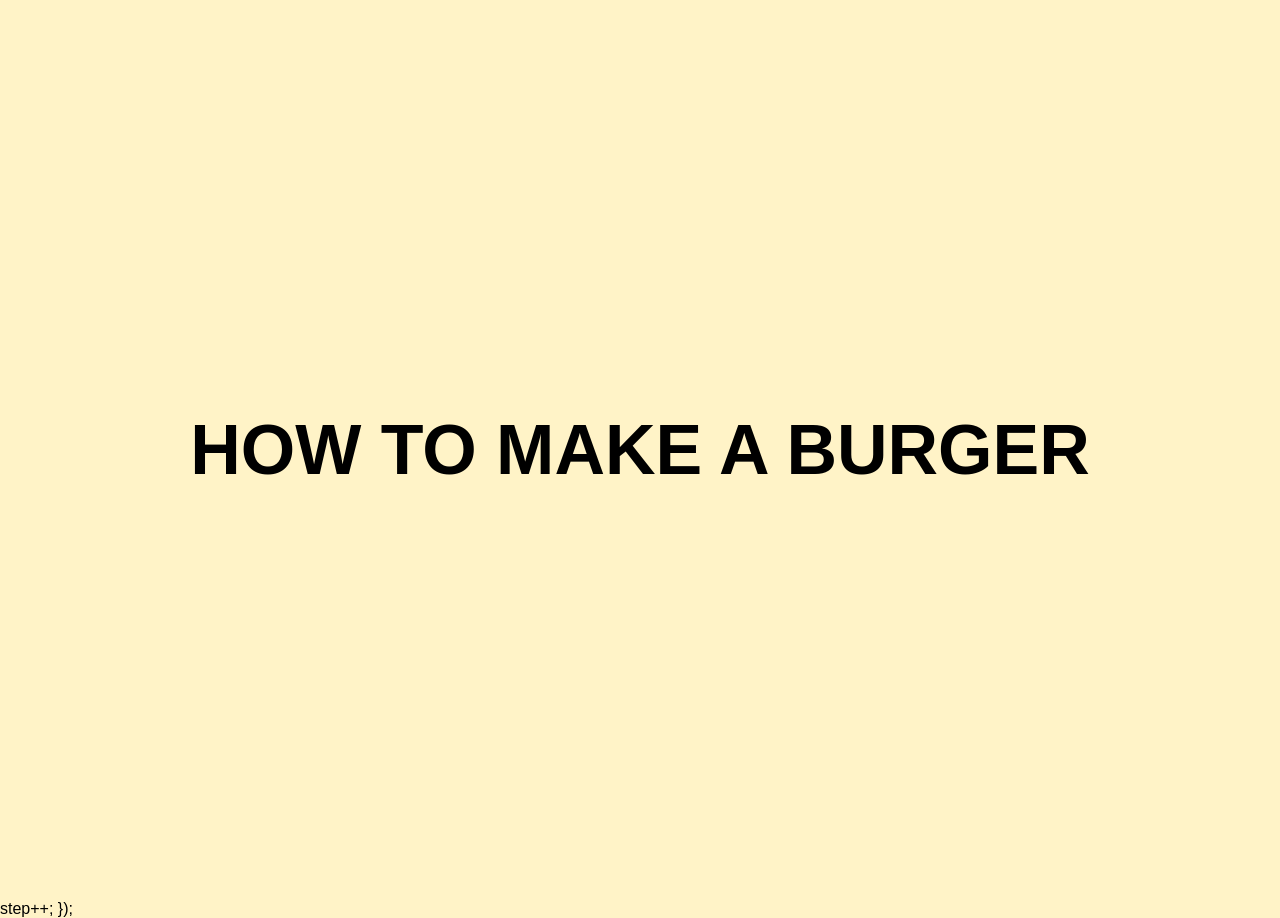
<file: index.html>
<!DOCTYPE html>
<html lang="en">

<head>
  <meta charset="UTF-8">
  <title>How to Make a Burger</title>

  <style>
    body {
      margin: 0;
      background-color: #FFF3C7;
      font-family: Arial, sans-serif;
      overflow: hidden;
      cursor: pointer;
    }

    .intro {
      height: 100vh;
      display: flex;
      justify-content: center;
      align-items: center;
    }

    h1 {
      font-size: 70px;
      margin: 0;
      animation: pop 0.8s ease-out;
    }

    .burger-page {
      display: none;
      width: 100vw;
      height: 100vh;
      position: relative;
    }
.ingredient {
  position: absolute;
  width: 320px;
  left: 50%;
  transform: translateX(-50%);
  top: -300px;
}

.drop {
  animation: dropDown 0.7s ease-out forwards;
}
#lettuce.drop {
  animation: dropLettuce 0.7s ease-out forwards;
}

@keyframes dropLettuce {
  from {
    top: -300px;
  }

  to {
    top: 60%;
  }
}
@keyframes dropDown {
  from {
    top: -300px;
  }

  to {
    top: 65%;
  }
}
    @keyframes pop {
      0% {
        transform: scale(0);
        opacity: 0;
      }

      70% {
        transform: scale(1.15);
      }

      100% {
        transform: scale(1);
        opacity: 1;
      }
    }
    #patty.drop {
  animation: dropPatty 0.7s ease-out forwards;
}

@keyframes dropPatty {
  from {
    top: -300px;
  }

  to {
    top: 55%;
  }
}
  </style>
</head>

<body>

  <section class="intro">
    <h1>HOW TO MAKE A BURGER</h1>
  </section>

  <section class="burger-page">
  <img src="222.png" class="ingredient" id="bottom-bun">
  <img src="555.png" class="ingredient" id="lettuce">
   <img src="333.png" class="ingredient" id="patty">
</section>

  <script>
    const intro = document.querySelector(".intro");
    const burgerPage = document.querySelector(".burger-page");

    intro.addEventListener("click", function () {
      intro.style.display = "none";
      burgerPage.style.display = "block";
    });
    let step = 0;

burgerPage.addEventListener("click", function () {

  if (step === 0) {
    document.getElementById("bottom-bun").classList.add("drop");
  }

  if (step === 1) {
    document.getElementById("lettuce").classList.add("drop");
  }
  if (step === 2) {
  document.getElementById("patty").classList.add("drop");
}
if (step === 2) {
  document.getElementById("patty").classList.add("drop");
}

step++;
});
</script>
  step++;
});
  </script>

</body>
</html>
</file>
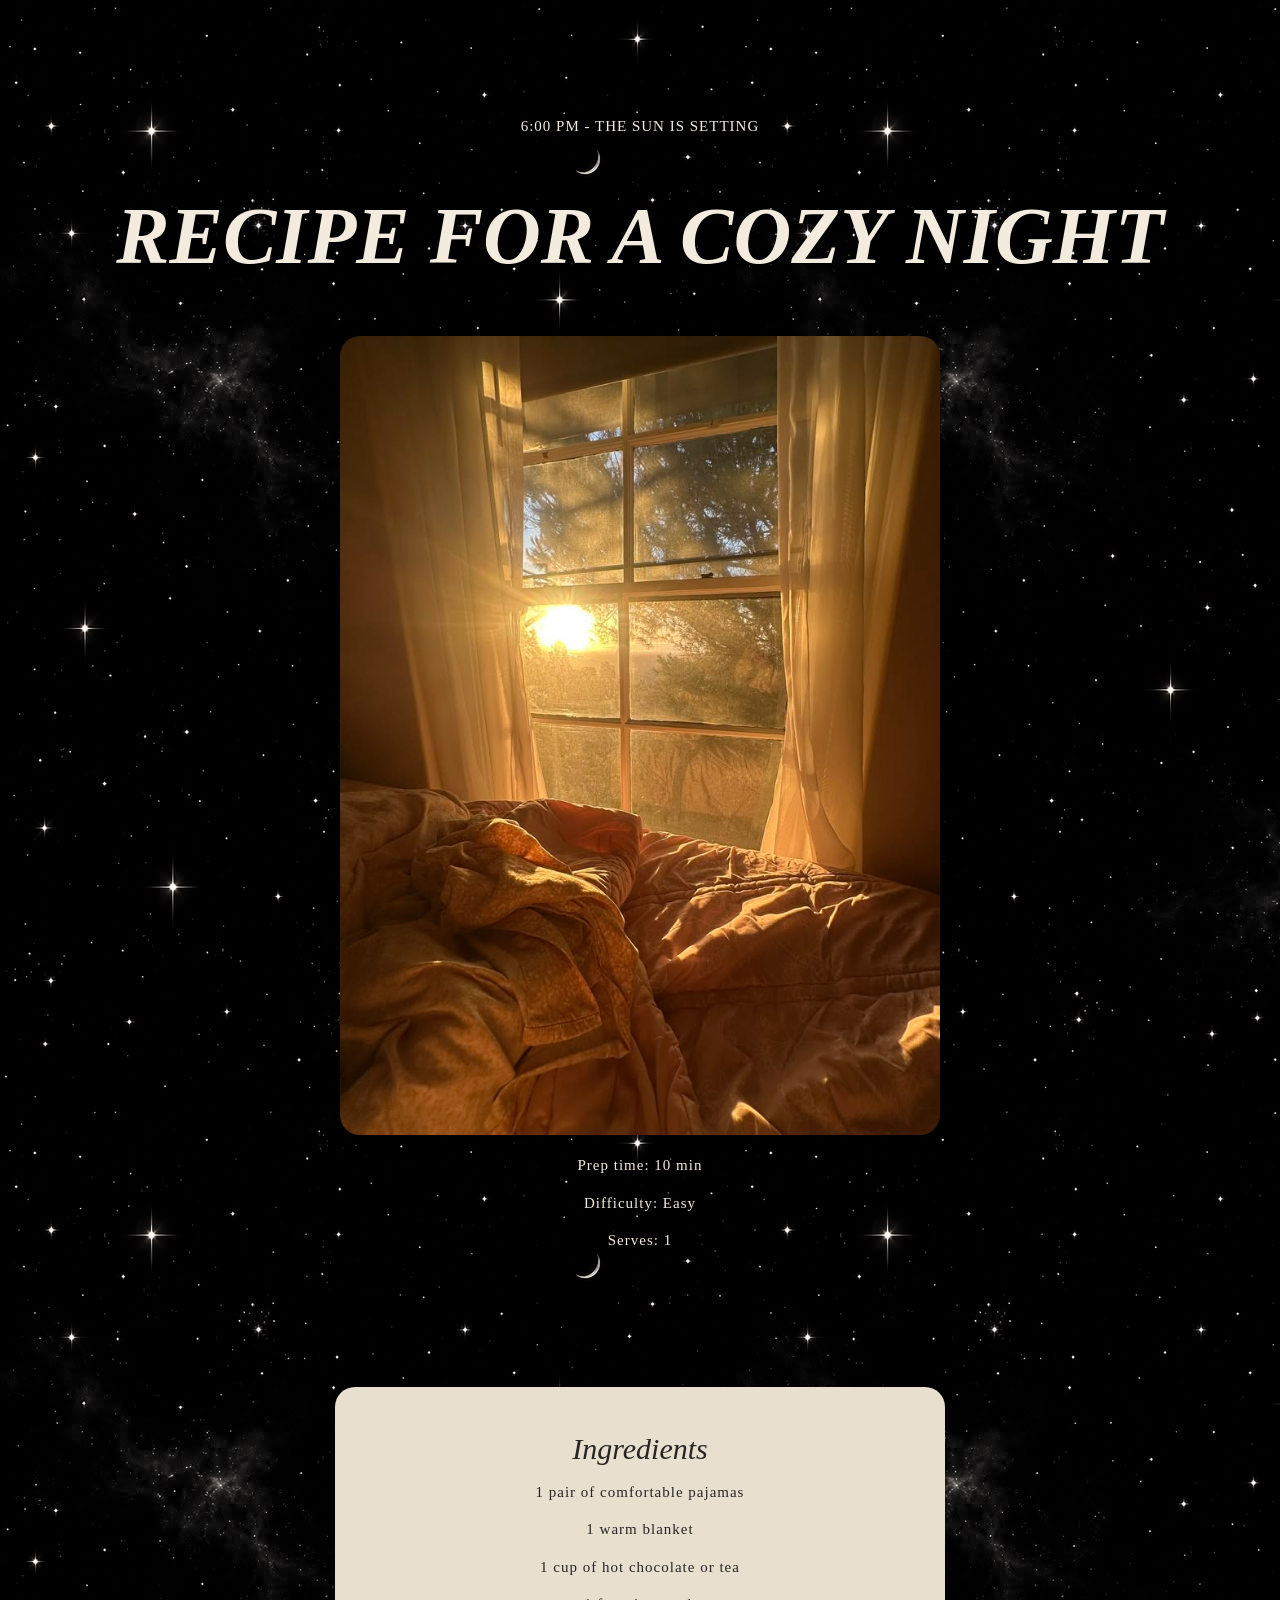
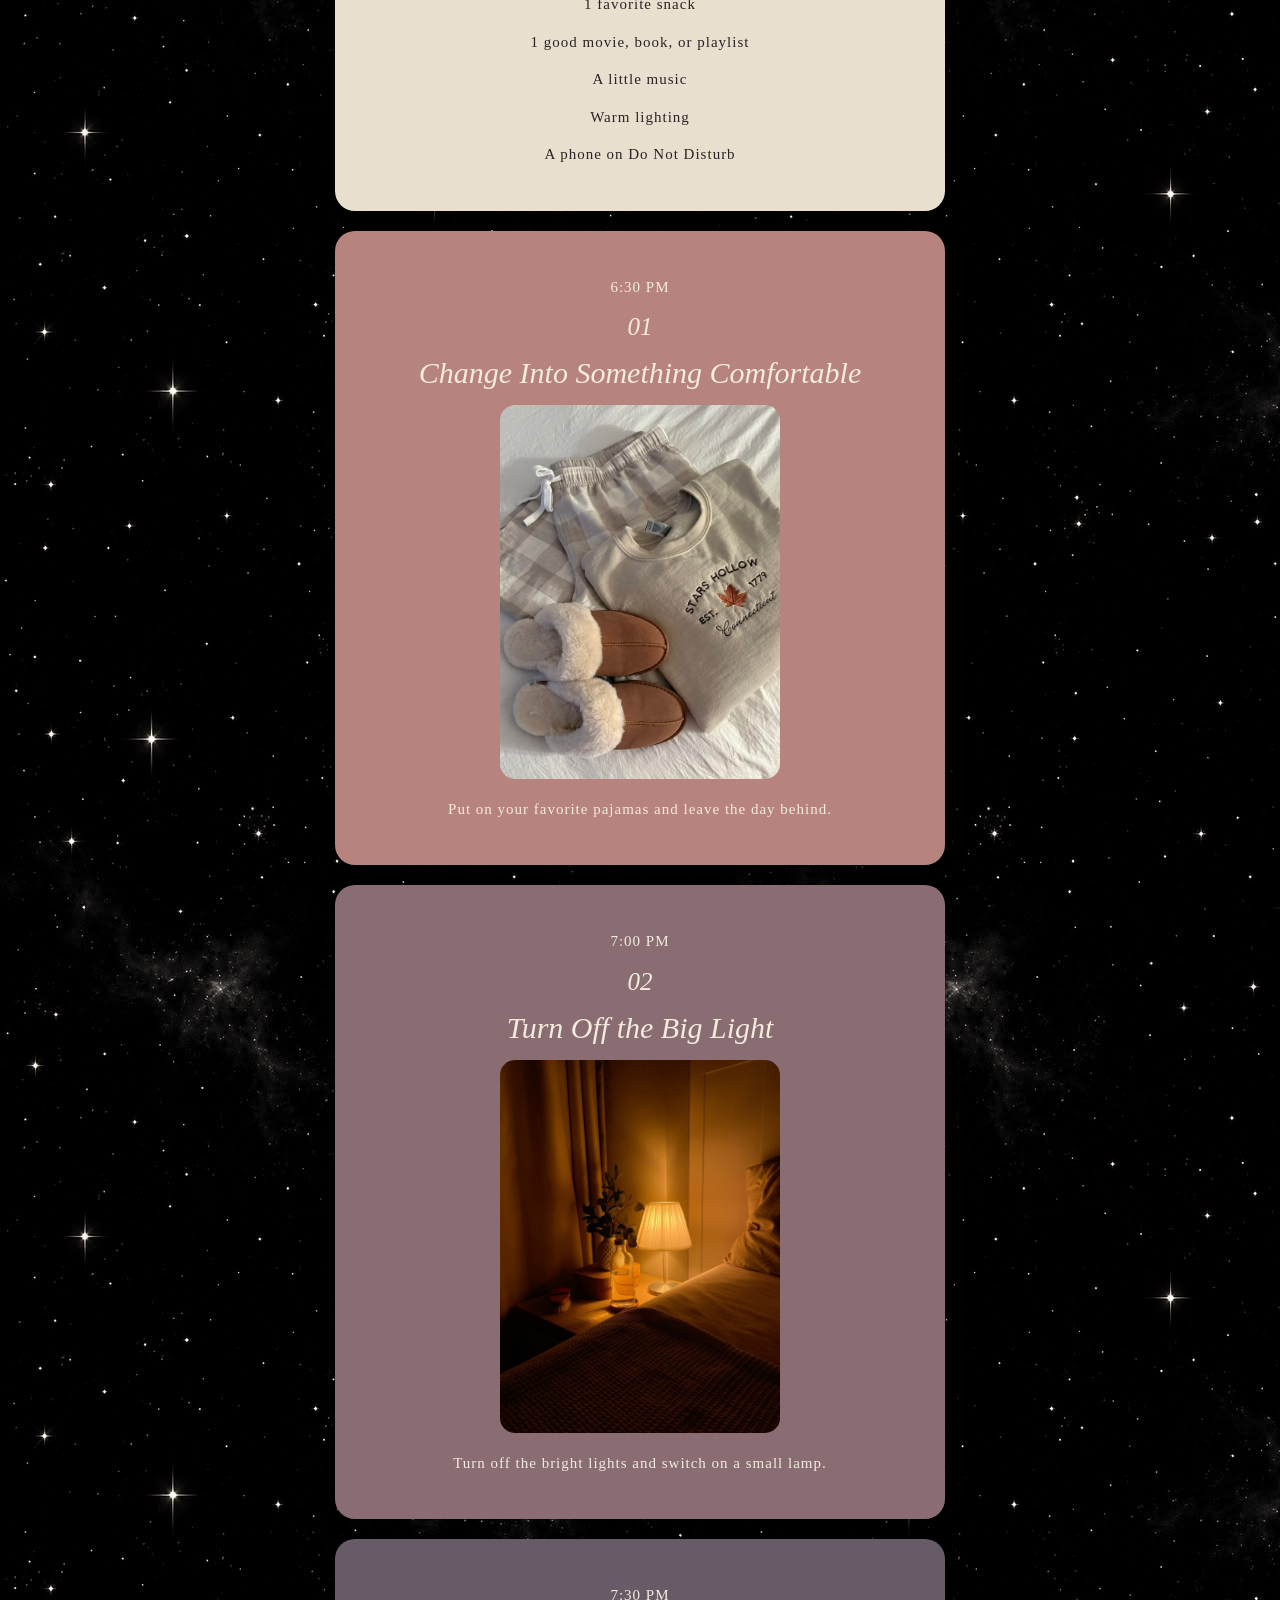
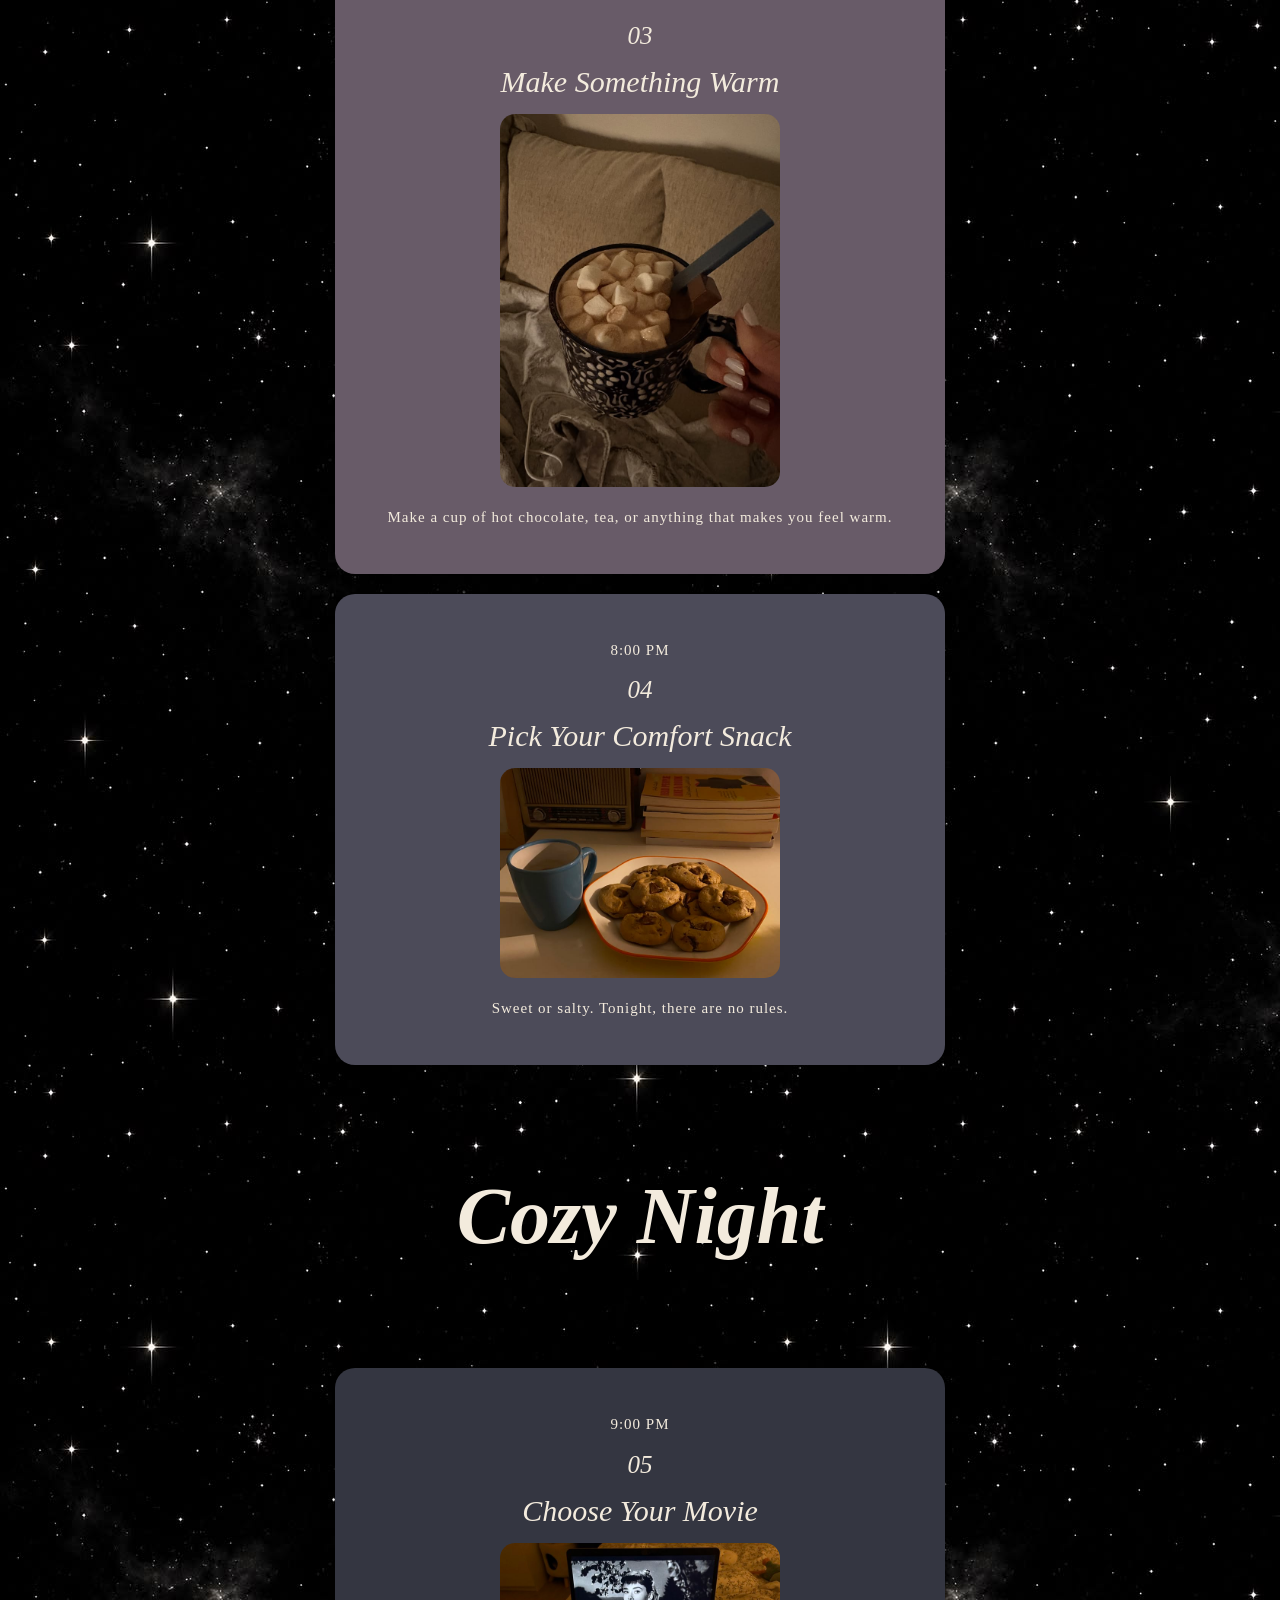
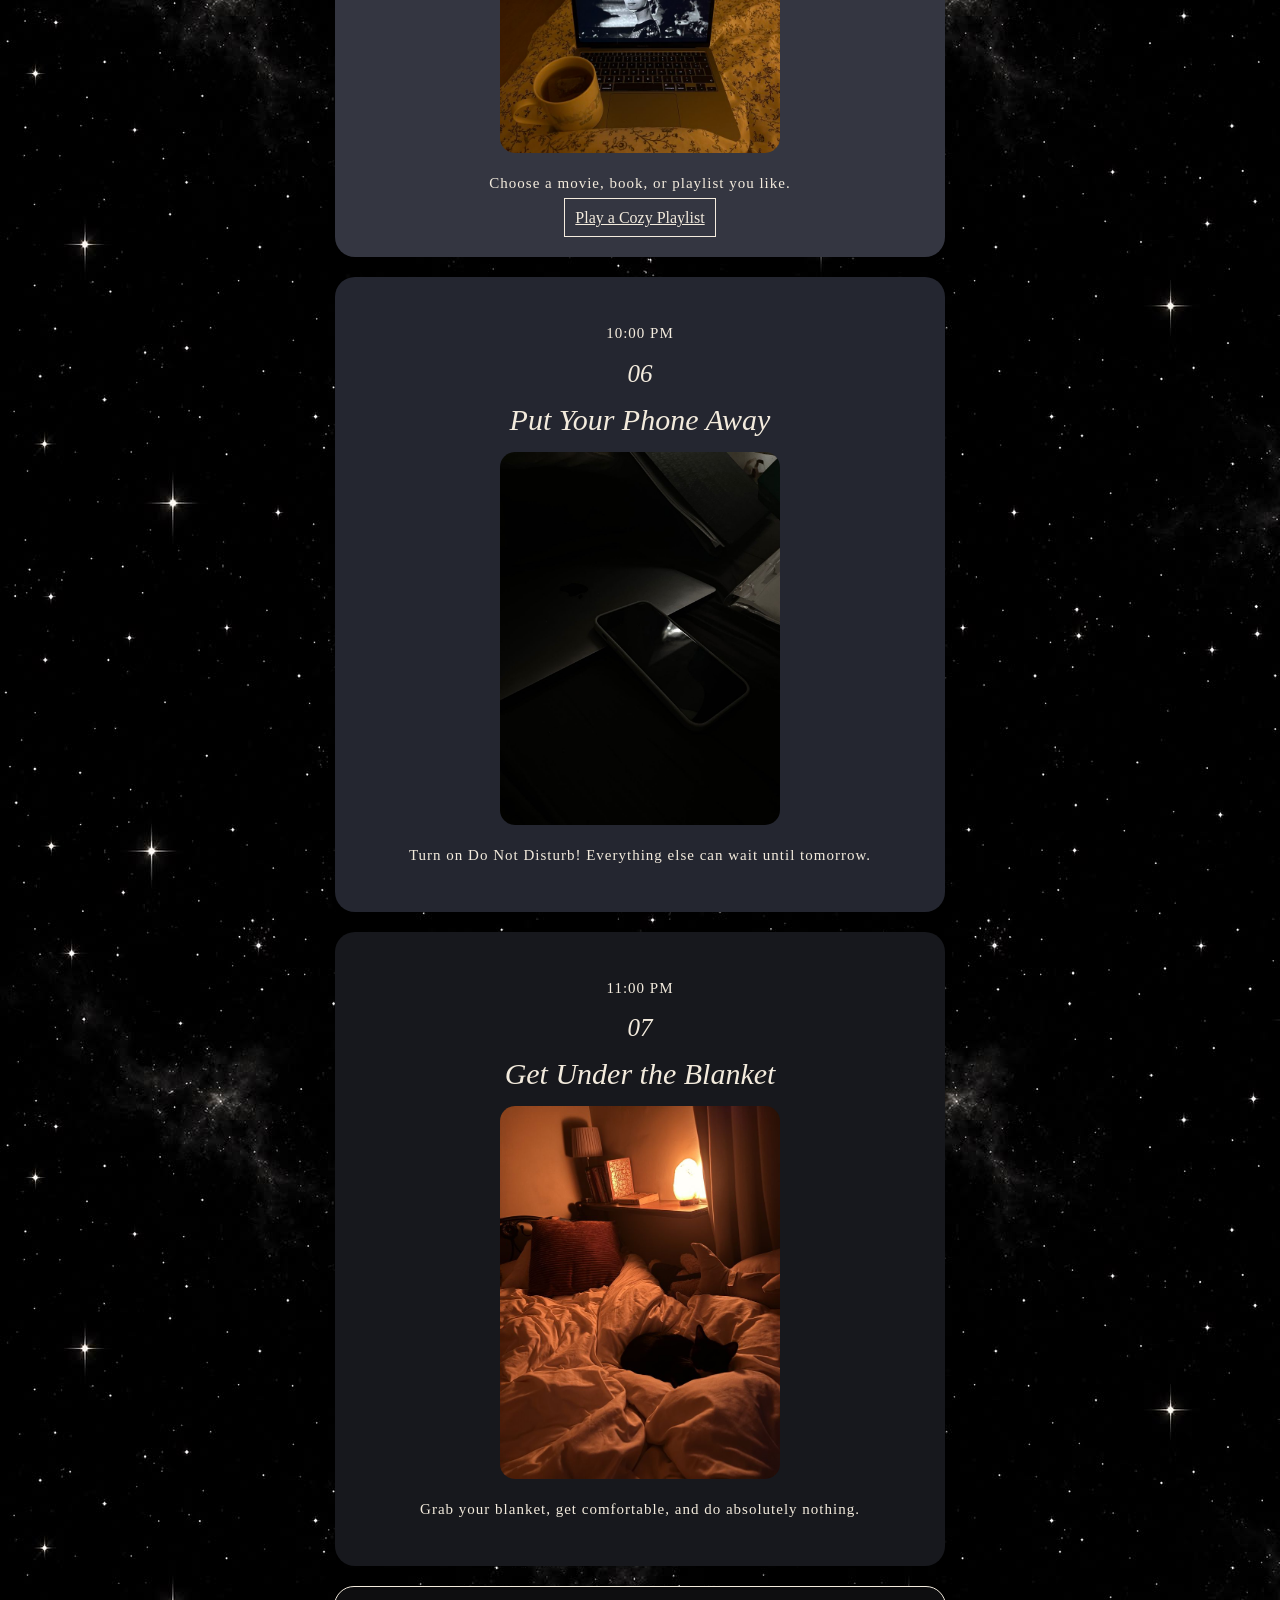
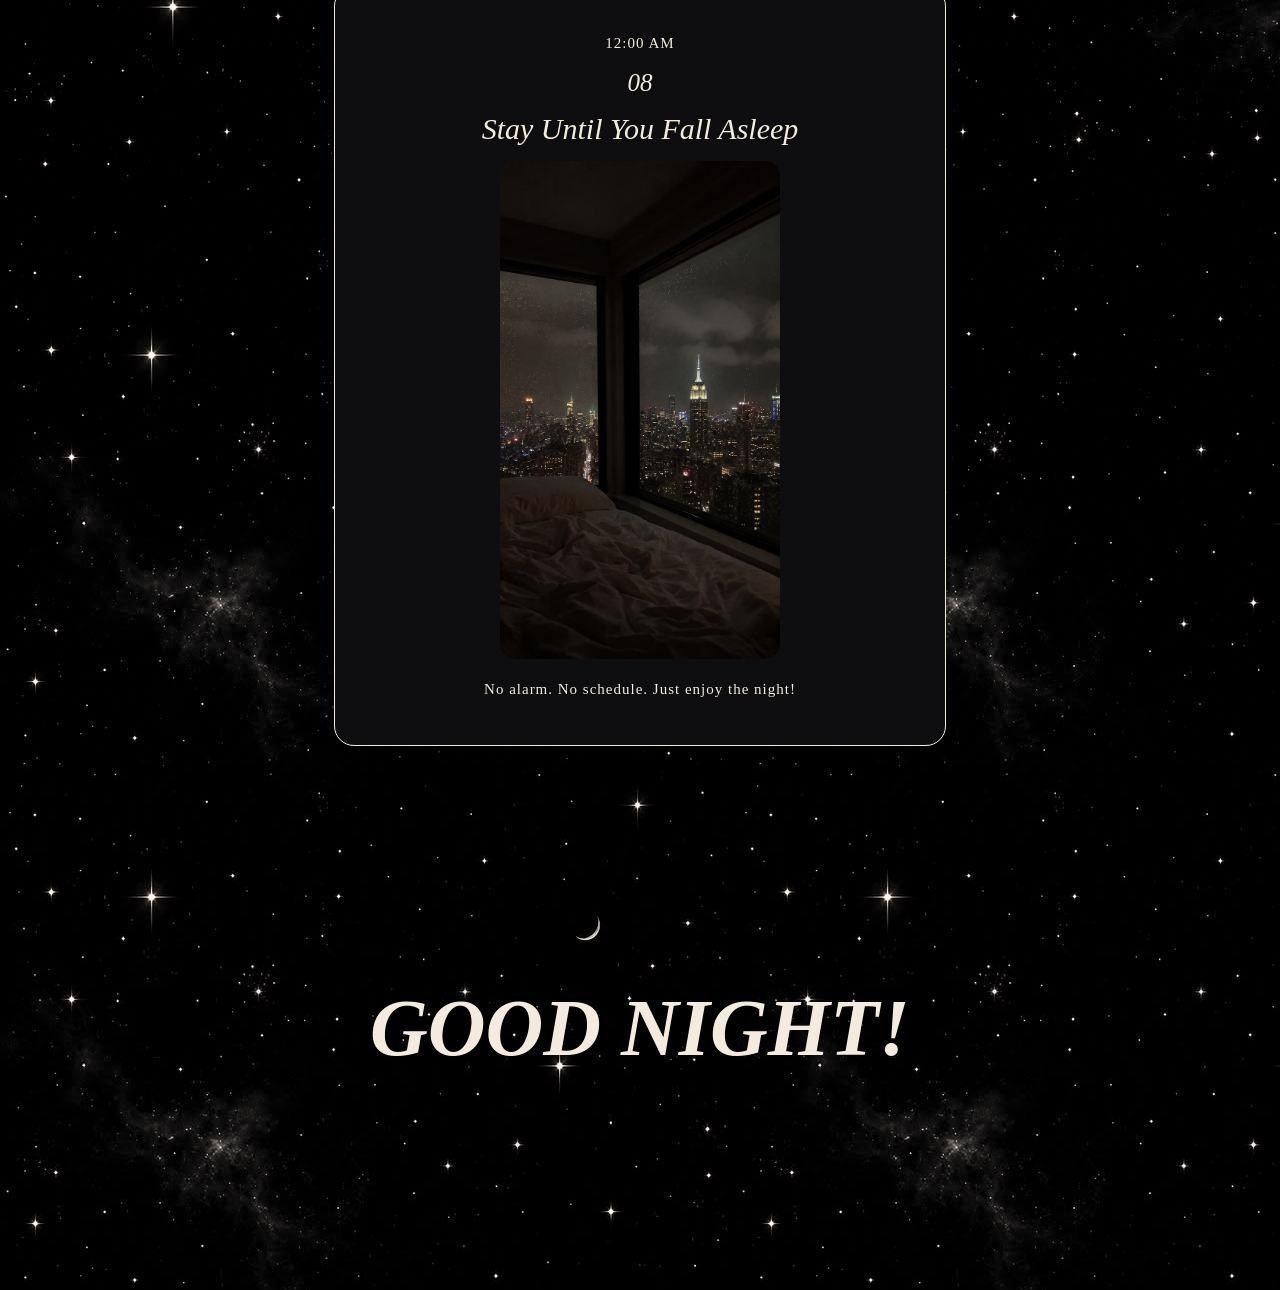
<file: Project 2_Jiye Shin/index.html>
<!DOCTYPE html>
<html lang="en">
<head>
    <meta charset="UTF-8">
    <meta name="viewport" content="width=device-width, initial-scale=1.0">
    <title>Recipe for a Cozy Night</title>
    <link rel="stylesheet" href="main.css">
</head>
<body>
    <header id="intro">
        <p>6:00 PM - THE SUN IS SETTING</p>
        <H1>RECIPE FOR A COZY NIGHT</H1>
        <IMG src="img/sunset 2.jpg" alt="Sunset through a bedroom window">

        <p>Prep time: 10 min</p>
        <p>Difficulty: Easy</p>
        <p>Serves: 1</p>
    </header>

    <section id="ingredients">
        <h3>Ingredients</h3>

        <p>1 pair of comfortable pajamas</p>
        <p>1 warm blanket</p>
        <p>1 cup of hot chocolate or tea</p>
        <p>1 favorite snack</p>
        <p>1 good movie, book, or playlist</p>
        <p>A little music</p>
        <p>Warm lighting</p>
        <p>A phone on Do Not Disturb</p>
    </section>

    <section id="step-one">
        <p>6:30 PM</p>
        <h2>01</h2>
        <h3>Change Into Something Comfortable</h3>

        <img src="img/pajamas.jpg" alt="Comfortable Pajamas">
        <p>Put on your favorite pajamas and leave the day behind.</p>
    </section>

    <section id="step-two">
        <p>7:00 PM</p>
        <h2>02</h2>
        <h3>Turn Off the Big Light</h3>

        <img src="img/lamp 2.jpg" alt="A warm lamp in a dark room">
        <p>Turn off the bright lights and switch on a small lamp.</p>
    </section>

    <section id="step-three">
        <p>7:30 PM</p>
        <h2>03</h2>
        <h3>Make Something Warm</h3>

        <img src="img/hot choco.jpg" alt="A warm cup of hot chocolate">
        <p>Make a cup of hot chocolate, tea, or anything that makes you feel warm.</p>
    </section>

    <section id="step-four">
        <p>8:00 PM</p>
        <h2>04</h2>
        <h3>Pick Your Comfort Snack</h3>

        <img src="img/snack.jpg" alt="Comfort snacks">
        <p>Sweet or salty. Tonight, there are no rules.</p>
    </section>

    <h4>Cozy Night</h4>

    <section id="step-five">
        <p>9:00 PM</p>
        <h2>05</h2>
        <h3>Choose Your Movie</h3>

        <img src="img/movie.jpg" alt="A cozy movie night">
        <p>Choose a movie, book, or playlist you like.</p>
        <a href="https://open.spotify.com/">Play a Cozy Playlist</a>
    </section>

     <section id="step-six">
        <p>10:00 PM</p>
        <h2>06</h2>
        <h3>Put Your Phone Away</h3>

        <img src="img/phone.jpg" alt="A phone placed face down">
        <p>Turn on Do Not Disturb! Everything else can wait until tomorrow.</p>
    </section>

     <section id="step-seven">
        <p>11:00 PM</p>
        <h2>07</h2>
        <h3>Get Under the Blanket</h3>

        <img src="img/blanket 2.jpg" alt="A warm blanket on a bed">
        <p>Grab your blanket, get comfortable, and do absolutely nothing.</p>
    </section>

     <section id="step-eight">
        <p>12:00 AM</p>
        <h2>08</h2>
        <h3>Stay Until You Fall Asleep</h3>

        <img src="img/night 2.jpg" alt="A dark and peaceful bedroom at night">
        <p>No alarm. No schedule. Just enjoy the night!</p>
    </section>

    <footer>
        <h2>GOOD NIGHT!</h2>
    </footer>
    
</body>
</html>
</file>
<file: Project 2_Jiye Shin/main.css>
body {
    margin: 0;
    background-image: url(img/star\ 2.jpg);
    background-color: #08090c;
    color: #F3EBDD;
    font-family: Georgia, 'Times New Roman', Times, serif;
}

header {
    text-align: center;
    padding: 100px;
}

header h1 {
    font-family: Georgia, 'Times New Roman', Times, serif;
    font-size: 80px;
    font-style: italic;
}

header img {
    width: 600px;
    border-radius: 20px;
}

section {
    width: 550px;
    margin: 20px auto;
    padding: 30px;
    text-align: center;
    border-radius: 20px;
}

section h2 {
    font-family: Georgia, 'Times New Roman', Times, serif;
    font-size: 25px;
    margin: 10px;
    font-style: italic;
    font-weight: normal;
}

section h3 {
    font-family: Georgia, 'Times New Roman', Times, serif;
    font-size: 30px;
    margin: 15px;
    font-style: italic;
    font-weight: normal;
}

section img {
    width: 280px;
    border-radius: 15px;
}

p {
    font-size: 15px;
    line-height: 1.5;
    letter-spacing: 1px;
}

h4 {
    font-family: Georgia, 'Times New Roman', Times, serif;
    font-size: 80px;
    font-style: italic;
    text-align: center;
}

#ingredients {
    background-color: #e8dfcf;
    color: #292525;
    text-align: center;
}
#step-one {
    background-color: #b7837f;
}

#step-two {
    background-color: #896d73;
}

#step-three {
    background-color: #685b68;
}

#step-four {
    background-color: #4c4b59;
}

#step-five {
    background-color: #343641;
}

#step-six {
    background-color: #242630;
}

#step-seven {
    background-color: #17181d;
}

#step-eight {
    background-color: #0e0e10;
    border: 1px solid #F3EBDD;
}

a {
    color: #f3ebdd;
    border: 1px solid #f3ebdd;
    padding: 10px;
}

footer {
    background-color: #08090c;
    background-image: url(img/star\ 2.jpg);
    text-align: center;
    padding: 150px;
}

footer h2 {
    font-family: Georgia, 'Times New Roman', Times, serif;
    font-size: 80px;
    font-style: italic;
}
</file>
